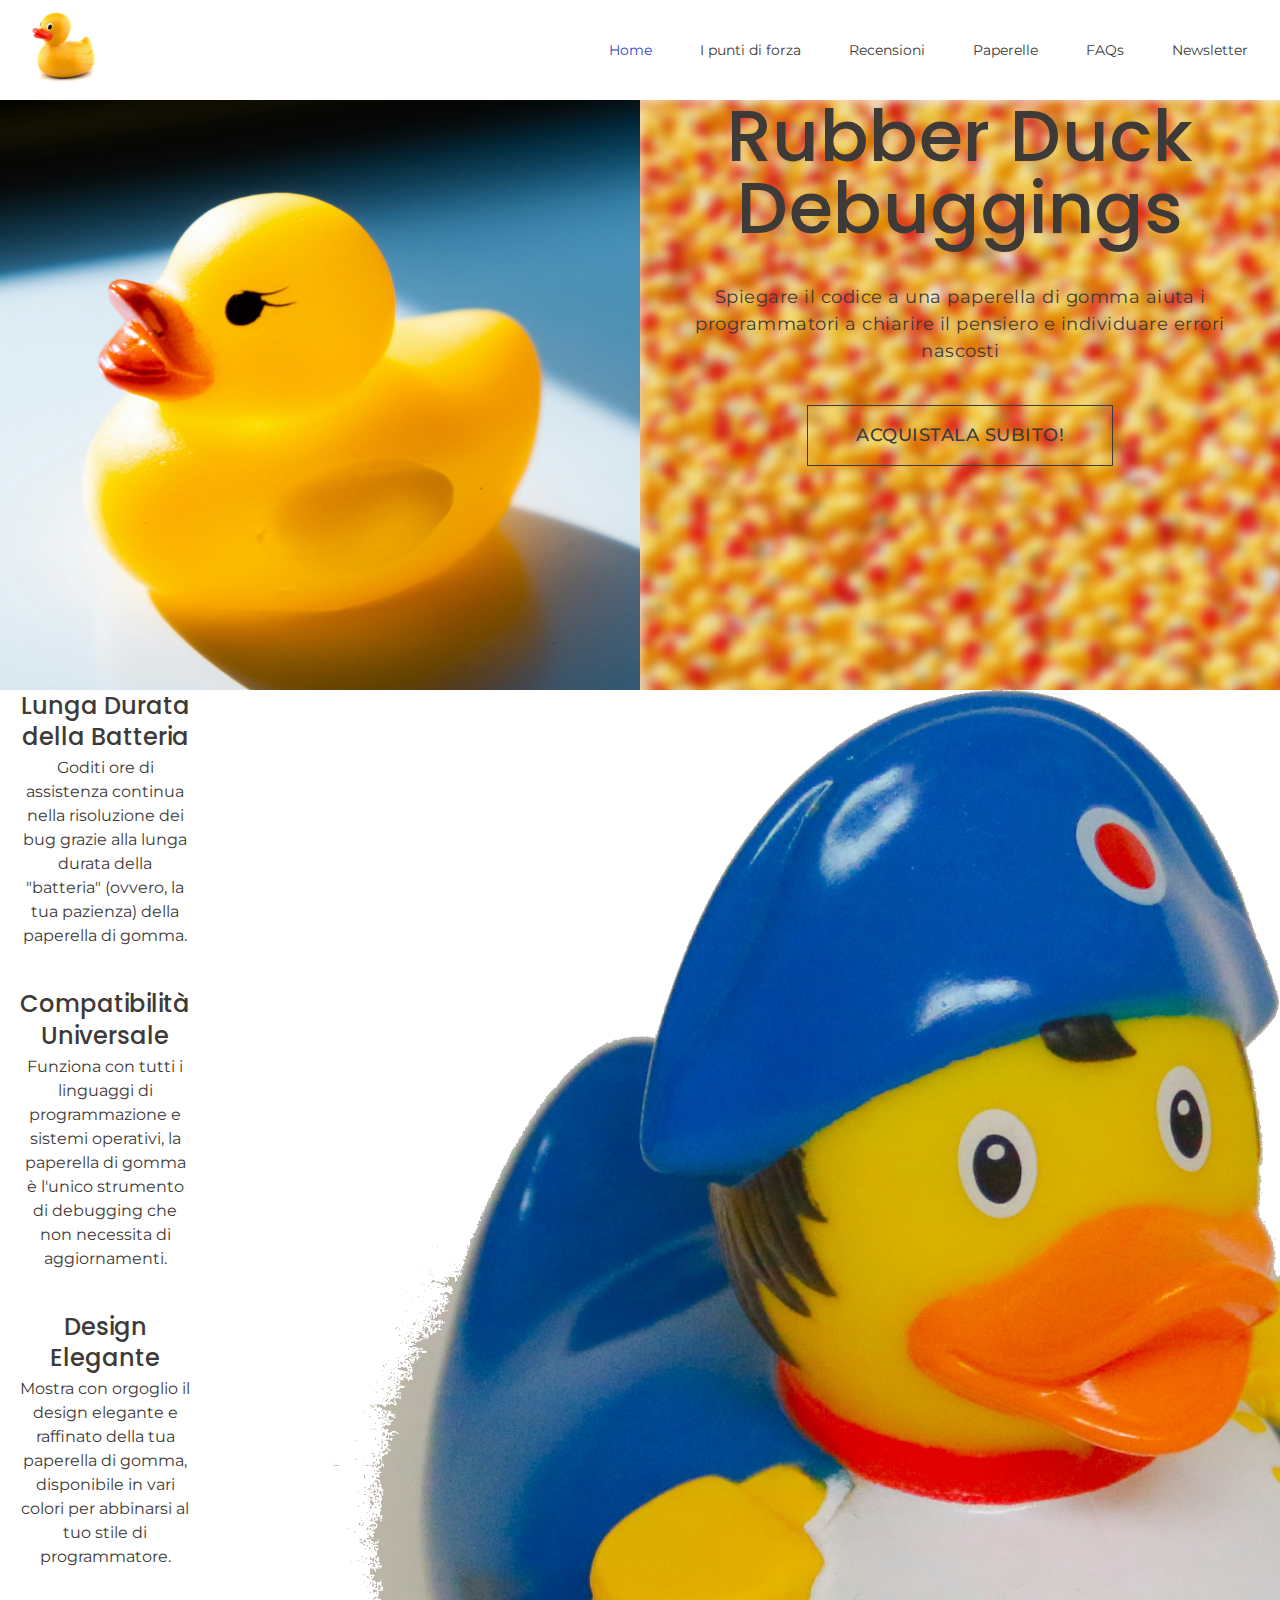
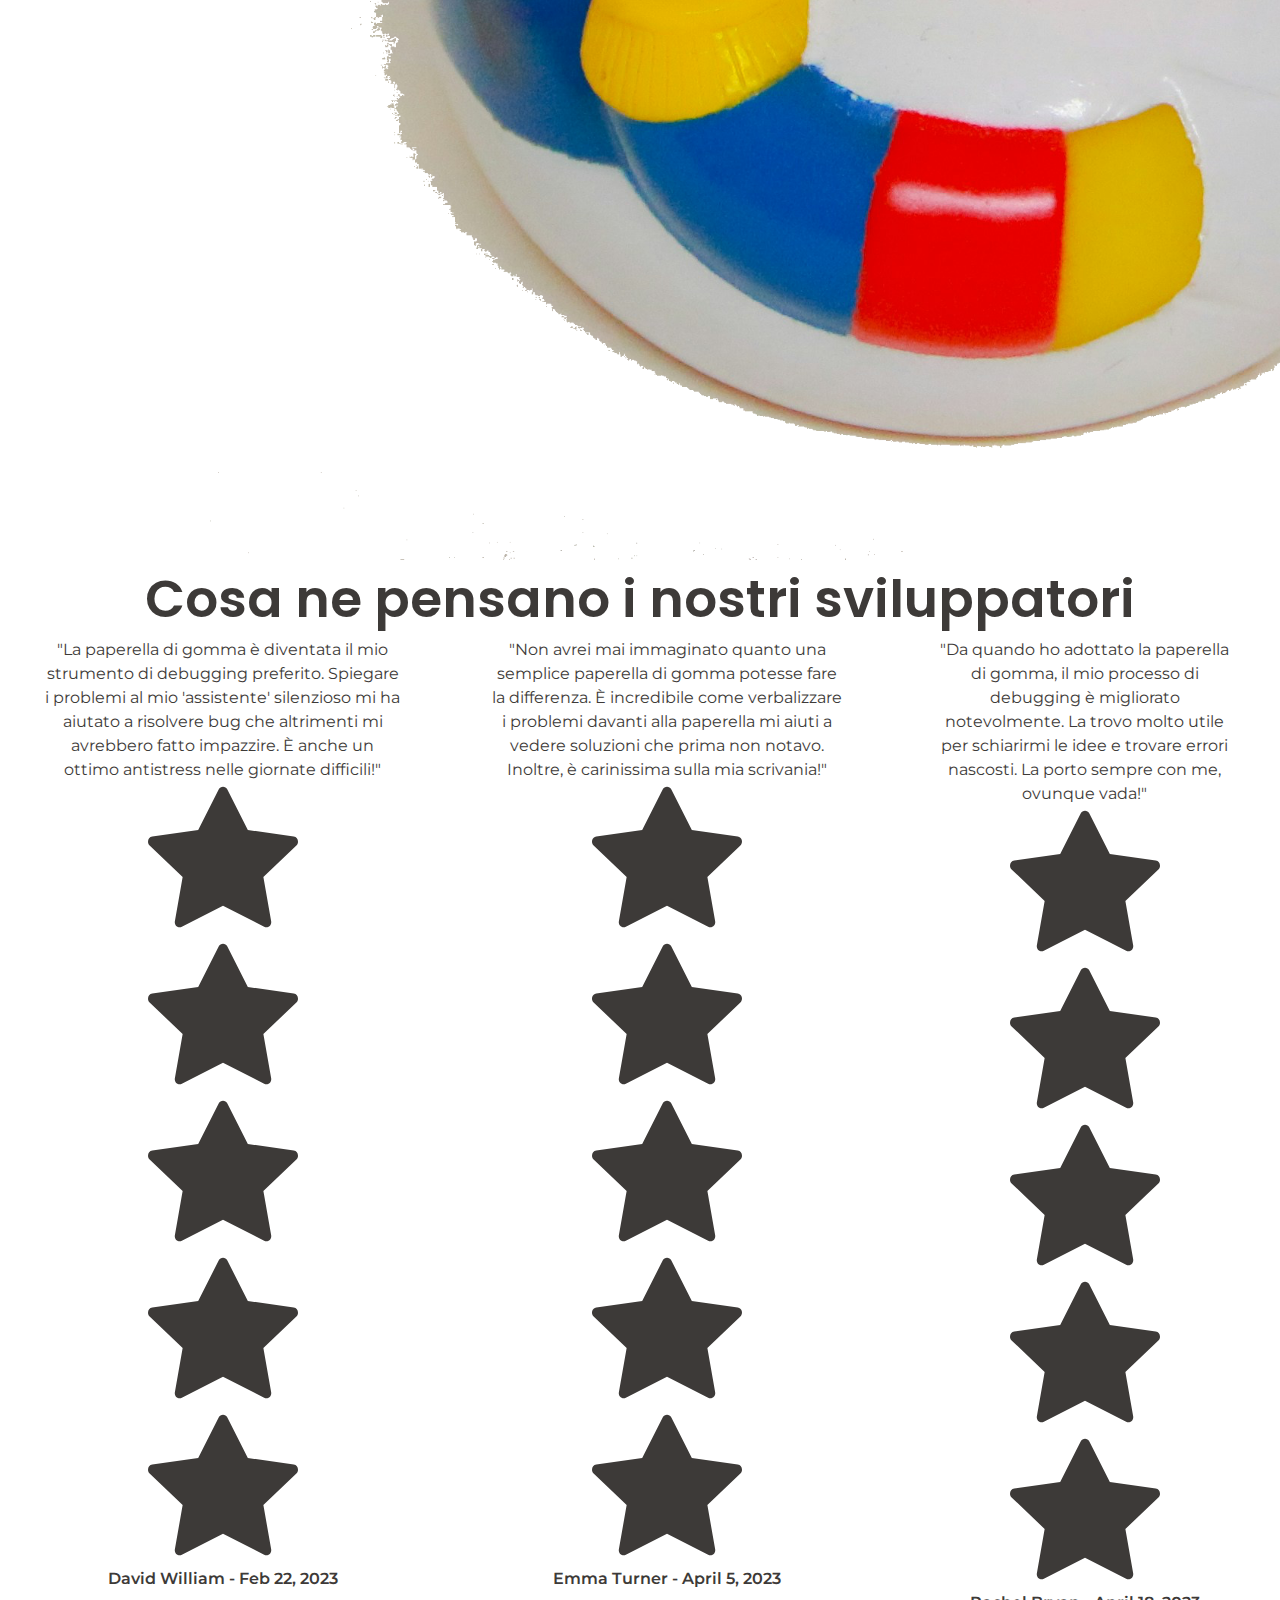
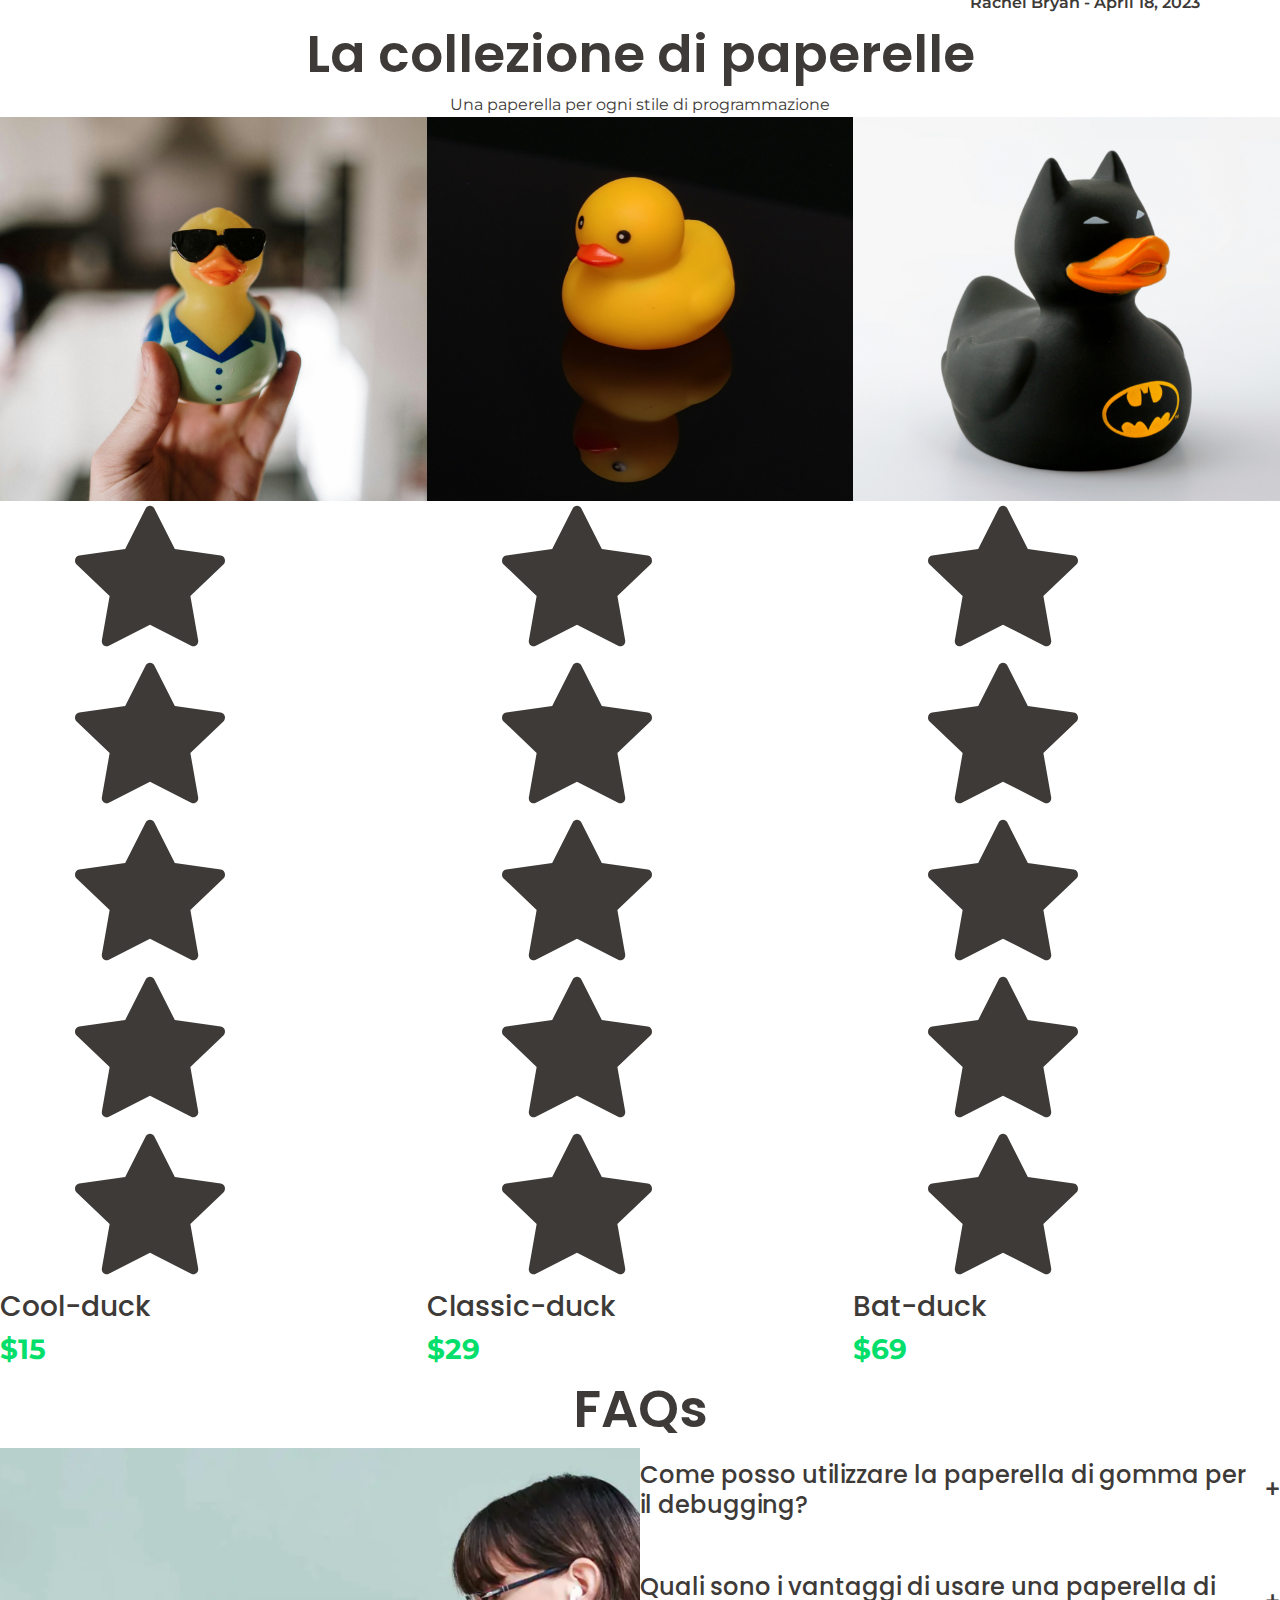
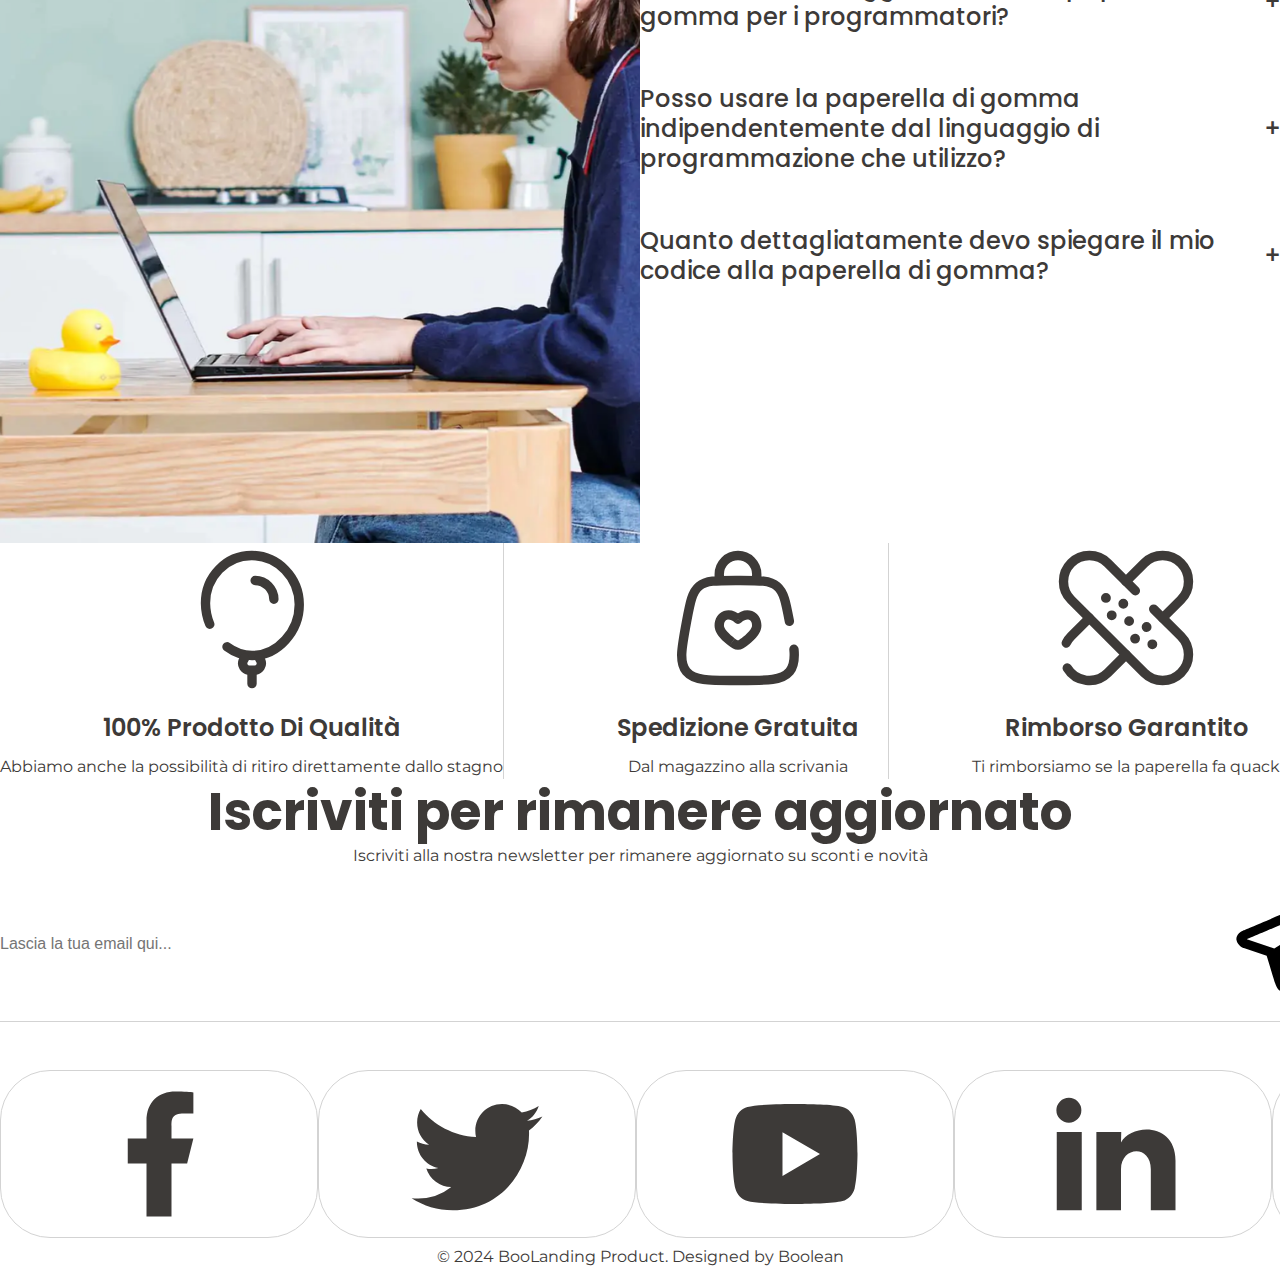
<file: bonus-landing-page/index.html>
<!DOCTYPE html>
<html lang="it">

<head>
      <meta charset="UTF-8">
      <meta name="viewport"
            content="width=device-width, initial-scale=1.0">

      <!-- FAVICON -->
      <link rel="shortcut icon"
            href="./img/fav/favicon.ico"
            type="image/x-icon">

      <!-- FONTS -->
      <link rel="preconnect"
            href="https://fonts.googleapis.com">
      <link rel="preconnect"
            href="https://fonts.gstatic.com"
            crossorigin>
      <link href="https://fonts.googleapis.com/css2?family=Montserrat:ital,wght@0,100..900;1,100..900&family=Poppins:ital,wght@0,100;0,200;0,300;0,400;0,500;0,600;0,700;0,800;0,900;1,100;1,200;1,300;1,400;1,500;1,600;1,700;1,800;1,900&display=swap"
            rel="stylesheet">

      <!-- CSS -->
      <link rel="stylesheet"
            href="./css/reset.css">
      <link rel="stylesheet"
            href="./css/style.css">

      <title>Developer-Friendly Duck</title>
</head>

<body>
      <!-- HEADER -->
      <header class="header flex justify-between">
            <div class="logo py-3 px-8">
                  <a href="index.html"><img src="./img/logo.png"
                             alt="Logo"></a>
            </div>
            <div class="menu py-3 px-8">
                  <ul class="flex gap-12 text-sm h-full align-center">
                        <li><a class="current-page"
                                 href="index.html">Home</a></li>
                        <li><a href="">I punti di forza</a></li>
                        <li><a href="">Recensioni</a></li>
                        <li><a href="">Paperelle</a></li>
                        <li><a href="">FAQs</a></li>
                        <li><a href="">Newsletter</a></li>
                  </ul>
            </div>
      </header>
      <!-- /HEADER -->
      <main>
            <!-- HERO SECTION -->
            <section class="hero flex">
                  <img class="w-1-2 object-fit-cover"
                       src="./img/banner-image.png"
                       alt="A very big duck">
                  <div class="hero-text w-1-2 text-center py-13 px-5p">
                        <h1>Rubber Duck Debuggings</h1>
                        <p>Spiegare il codice a una paperella di gomma aiuta i programmatori a chiarire il pensiero e individuare errori nascosti</p>
                        <a href=""
                           class="btn">Acquistala subito!</a>
                  </div>
            </section>
            <!-- /HERO SECTION -->

            <!-- FEATURES SECTION -->
            <section class="features">
                  <div class="container flex justify-between text-center py-13">
                        <div class="text-col w-1-4">
                              <div>
                                    <h3>Lunga Durata della Batteria</h3>
                                    <p>Goditi ore di assistenza continua nella risoluzione dei bug grazie alla lunga durata della "batteria" (ovvero, la tua pazienza) della paperella di gomma.</p>
                              </div>
                              <div>
                                    <h3>Compatibilità Universale</h3>
                                    <p>Funziona con tutti i linguaggi di programmazione e sistemi operativi, la paperella di gomma è l'unico strumento di debugging che non necessita di aggiornamenti.</p>
                              </div>
                              <div>
                                    <h3>Design Elegante</h3>
                                    <p>Mostra con orgoglio il design elegante e raffinato della tua paperella di gomma, disponibile in vari colori per abbinarsi al tuo stile di programmatore.</p>
                              </div>
                        </div>
                        <img class="w-1-3 object-fit-contain"
                             src="./img/invisible.png"
                             alt="Captain Duck">
                        <div class="text-col w-1-4">
                              <div>
                                    <h3>Resistenza agli Spruzzi</h3>
                                    <p>Perfetta per resistere ai piccoli incidenti con caffè e bevande, la tua paperella di gomma non teme schizzi, mantenendoti sempre pronto per il debugging.</p>
                              </div>
                              <div>
                                    <h3>Portabilità</h3>
                                    <p>Leggera e facile da trasportare, la paperella di gomma può essere il tuo compagno di lavoro ovunque tu vada. Portala con te per un supporto costante</p>
                              </div>
                              <div>
                                    <h3>Promemoria <br> Anti-Stress</h3>
                                    <p>Quando lo stress del codice diventa troppo, spremi la tua paperella di gomma per un rapido sollievo anti-stress, senza bisogno di software complicati.</p>
                              </div>
                        </div>
                  </div>
            </section>
            <!-- /FEATURES SECTION -->

            <!-- REVIEWS SECTION -->
            <section class="reviews">
                  <div class="container py-13 text-center">
                        <h2 class="pb-8">Cosa ne pensano i nostri sviluppatori</h2>
                        <div class="review flex justify-between multiple-items">
                              <div class="w-1-3">
                                    <p>"La paperella di gomma è diventata il mio strumento di debugging preferito. Spiegare i problemi al mio 'assistente' silenzioso mi ha aiutato a risolvere bug che altrimenti mi avrebbero fatto impazzire. È anche un ottimo antistress nelle giornate difficili!"</p>
                                    <div class="stars pt-4 pb-3">
                                          <svg class="star-fill icon-sm">
                                                <use href="./img/icons.svg#star-fill"></use>
                                          </svg>
                                          <svg class="star-fill icon-sm">
                                                <use href="./img/icons.svg#star-fill"></use>
                                          </svg>
                                          <svg class="star-fill icon-sm">
                                                <use href="./img/icons.svg#star-fill"></use>
                                          </svg>
                                          <svg class="star-fill icon-sm">
                                                <use href="./img/icons.svg#star-fill"></use>
                                          </svg>
                                          <svg class="star-fill icon-sm">
                                                <use href="./img/icons.svg#star-fill"></use>
                                          </svg>
                                    </div>
                                    <p class="author">David William - Feb 22, 2023</p>
                              </div>
                              <div class="w-1-3">
                                    <p>"Non avrei mai immaginato quanto una semplice paperella di gomma potesse fare la differenza. È incredibile come verbalizzare i problemi davanti alla paperella mi aiuti a vedere soluzioni che prima non notavo. Inoltre, è carinissima sulla mia scrivania!"</p>
                                    <div class="stars pt-4 pb-3">
                                          <svg class="star-fill icon-sm">
                                                <use href="./img/icons.svg#star-fill"></use>
                                          </svg>
                                          <svg class="star-fill icon-sm">
                                                <use href="./img/icons.svg#star-fill"></use>
                                          </svg>
                                          <svg class="star-fill icon-sm">
                                                <use href="./img/icons.svg#star-fill"></use>
                                          </svg>
                                          <svg class="star-fill icon-sm">
                                                <use href="./img/icons.svg#star-fill"></use>
                                          </svg>
                                          <svg class="star-fill icon-sm">
                                                <use href="./img/icons.svg#star-fill"></use>
                                          </svg>
                                    </div>
                                    <p class="author">Emma Turner - April 5, 2023</p>
                              </div>
                              <div class="w-1-3">
                                    <p>"Da quando ho adottato la paperella di gomma, il mio processo di debugging è migliorato notevolmente. La trovo molto utile per schiarirmi le idee e trovare errori nascosti. La porto sempre con me, ovunque vada!"</p>
                                    <div class="stars pt-4 pb-3">
                                          <svg class="star-fill icon-sm">
                                                <use href="./img/icons.svg#star-fill"></use>
                                          </svg>
                                          <svg class="star-fill icon-sm">
                                                <use href="./img/icons.svg#star-fill"></use>
                                          </svg>
                                          <svg class="star-fill icon-sm">
                                                <use href="./img/icons.svg#star-fill"></use>
                                          </svg>
                                          <svg class="star-fill icon-sm">
                                                <use href="./img/icons.svg#star-fill"></use>
                                          </svg>
                                          <svg class="star-fill icon-sm">
                                                <use href="./img/icons.svg#star-fill"></use>
                                          </svg>
                                    </div>
                                    <p class="author">Rachel Bryan - April 18, 2023</p>
                              </div>
                        </div>
                  </div>
            </section>
            <!-- /REVIEWS SECTION -->

            <!-- COLLECTION SECTION -->
            <section class="collection bg-gray">
                  <div class="container py-13">
                        <h2 class="text-center pb-4">La collezione di paperelle</h2>
                        <p class="text-center pb-8">Una paperella per ogni stile di programmazione</p>
                        <div class="cards flex justify-between">
                              <div class="w-1-3">
                                    <img src="./img/product-item1.png"
                                         alt="Cool-duck (it is really cool)">
                                    <div class="stars pt-4">
                                          <svg class="star-fill icon-sm">
                                                <use href="./img/icons.svg#star-fill"></use>
                                          </svg>
                                          <svg class="star-fill icon-sm">
                                                <use href="./img/icons.svg#star-fill"></use>
                                          </svg>
                                          <svg class="star-fill icon-sm">
                                                <use href="./img/icons.svg#star-fill"></use>
                                          </svg>
                                          <svg class="star-fill icon-sm">
                                                <use href="./img/icons.svg#star-fill"></use>
                                          </svg>
                                          <svg class="star-fill icon-sm">
                                                <use href="./img/icons.svg#star-fill"></use>
                                          </svg>
                                    </div>
                                    <h4>Cool-duck</h4>
                                    <p class="price">&dollar;15</p>
                              </div>
                              <div class="w-1-3">
                                    <img src="./img/product-item2.png"
                                         alt="Classic duck (old but gold)">
                                    <div class="stars pt-4">
                                          <svg class="star-fill icon-sm">
                                                <use href="./img/icons.svg#star-fill"></use>
                                          </svg>
                                          <svg class="star-fill icon-sm">
                                                <use href="./img/icons.svg#star-fill"></use>
                                          </svg>
                                          <svg class="star-fill icon-sm">
                                                <use href="./img/icons.svg#star-fill"></use>
                                          </svg>
                                          <svg class="star-fill icon-sm">
                                                <use href="./img/icons.svg#star-fill"></use>
                                          </svg>
                                          <svg class="star-fill icon-sm">
                                                <use href="./img/icons.svg#star-fill"></use>
                                          </svg>
                                    </div>
                                    <h4>Classic-duck</h4>
                                    <p class="price">&dollar;29</p>
                              </div>
                              <div class="w-1-3">
                                    <img src="./img/product-item3.png"
                                         alt="Bat-duck (sold without duck-mobile)">
                                    <div class="stars pt-4">
                                          <svg class="star-fill icon-sm">
                                                <use href="./img/icons.svg#star-fill"></use>
                                          </svg>
                                          <svg class="star-fill icon-sm">
                                                <use href="./img/icons.svg#star-fill"></use>
                                          </svg>
                                          <svg class="star-fill icon-sm">
                                                <use href="./img/icons.svg#star-fill"></use>
                                          </svg>
                                          <svg class="star-fill icon-sm">
                                                <use href="./img/icons.svg#star-fill"></use>
                                          </svg>
                                          <svg class="star-fill icon-sm">
                                                <use href="./img/icons.svg#star-fill"></use>
                                          </svg>
                                    </div>
                                    <h4>Bat-duck</h4>
                                    <p class="price">&dollar;69</p>
                              </div>
                        </div>
                  </div>
            </section>
            <!-- /COLLECTION SECTION -->

            <!-- FAQ SECTION -->
            <section class="faq">
                  <div class="container py-13">
                        <h2 class="text-center pb-3">FAQs</h2>
                        <div class="flex">
                              <img class="w-1-2"
                                   src="./img/single-image2.png"
                                   alt="Esempio di come funziona la paperella">
                              <div class="faq-text w-1-2 px-6 py-3">
                                    <details>
                                          <summary>Come posso utilizzare la paperella di gomma per il debugging?</summary>
                                          <hr>
                                          <p>
                                                Il rubber duck debugging è semplice: spiega il tuo codice alla paperella di gomma come se fosse un collega. Descrivendo ogni passo, potresti individuare errori o capire meglio il problema. La paperella non risponde, ma ti aiuta a chiarire i tuoi pensieri.
                                          </p>
                                    </details>
                                    <details>
                                          <summary>Quali sono i vantaggi di usare una paperella di gomma per i programmatori?</summary>
                                          <hr>
                                          <p>
                                                La paperella di gomma aiuta i programmatori a pensare in modo critico e a verbalizzare i problemi. Questo processo può portare a nuove intuizioni e soluzioni. Inoltre, è un ottimo strumento antistress e aggiunge un tocco di personalità alla scrivania.
                                          </p>
                                    </details>
                                    <details>
                                          <summary>Posso usare la paperella di gomma indipendentemente dal linguaggio di programmazione che utilizzo?</summary>
                                          <hr>
                                          <p>
                                                Assolutamente sì! La paperella di gomma è universale e funziona con qualsiasi linguaggio di programmazione. Non importa se stai scrivendo in Python, Java, C++ o qualsiasi altro linguaggio, la paperella sarà sempre pronta ad ascoltarti.
                                          </p>
                                    </details>
                                    <details>
                                          <summary>Quanto dettagliatamente devo spiegare il mio codice alla paperella di gomma?</summary>
                                          <hr>
                                          <p>
                                                Dovresti spiegare ogni dettaglio del tuo codice. Più sei dettagliato, più è probabile che tu scopra errori o ottenga nuove prospettive. Questo processo ti costringe a rivedere attentamente ogni parte del tuo lavoro.
                                          </p>
                                    </details>
                              </div>
                        </div>
                  </div>
            </section>
            <!-- /FAQ SECTION -->

            <!-- WHYBUY SECTION -->
            <section class="whybuy">
                  <div class="container flex justify-between text-center py-13">
                        <div class="w-1-3 px-6">
                              <svg class="icon-md blue">
                                    <use href="./img/icons.svg#balloon"></use>
                              </svg>
                              <h3 class="py-3">100% Prodotto Di Qualità</h3>
                              <p>Abbiamo anche la possibilità di ritiro direttamente dallo stagno</p>
                        </div>
                        <div class="w-1-3 px-6">
                              <svg class="icon-md blue">
                                    <use href="./img/icons.svg#bag-heart"></use>
                              </svg>
                              <h3 class="py-3">Spedizione Gratuita</h3>
                              <p>Dal magazzino alla scrivania</p>
                        </div>
                        <div class="w-1-3 px-6">
                              <svg class="icon-md blue">
                                    <use href="./img/icons.svg#handiplast"></use>
                              </svg>
                              <h3 class="py-3">Rimborso Garantito</h3>
                              <p>Ti rimborsiamo se la paperella fa quack</p>
                        </div>
                  </div>
            </section>
            <!-- /WHYBUY SECTION -->

            <!-- CTA SECTION -->
            <section class="cta bg-gray">
                  <div class="container-sm text-center py-13">
                        <h2>Iscriviti per rimanere aggiornato</h2>
                        <p class="py-5">Iscriviti alla nostra newsletter per rimanere aggiornato su sconti e novità</p>
                        <form class="newsletter">
                              <input name="email"
                                     autocomplete="off"
                                     type="email"
                                     placeholder="Lascia la tua email qui..."
                                     required>
                              <button type="submit">
                                    <svg class="icon-lg green">
                                          <use href="./img/icons.svg#send"></use>
                                    </svg>
                              </button>
                        </form>
                        <ul class="social flex justify-center gap-4 pt-12">
                              <a href="">
                                    <svg class="icon-lg green">
                                          <use href="./img/icons.svg#facebook"></use>
                                    </svg>
                              </a>
                              <a href="">
                                    <svg class="icon-lg green">
                                          <use href="./img/icons.svg#twitter"></use>
                                    </svg>
                              </a>
                              <a href="">
                                    <svg class="icon-lg green">
                                          <use href="./img/icons.svg#youtube"></use>
                                    </svg>
                              </a>
                              <a href="">
                                    <svg class="icon-lg green">
                                          <use href="./img/icons.svg#linkedin"></use>
                                    </svg>
                              </a>
                              <a href="">
                                    <svg class="icon-lg green">
                                          <use href="./img/icons.svg#instagram"></use>
                                    </svg>
                              </a>


                        </ul>
                  </div>
            </section>
            <!-- /CTA SECTION -->

      </main>

      <!-- FOOTER -->
      <footer>
            <div class="container-sm text-center py-5">
                  <p>&copy; 2024 BooLanding Product. Designed by Boolean</p>
            </div>
      </footer>
      <!-- /FOOTER -->
</body>

</html>
</file>
<file: bonus-landing-page/css/style.css>
@import url(./utilities.css);
@import url(./typography.css);

:root {
    /* COLORS */
    --blue: #2e45cc;
    --green: #04df6c;
    --black: #3d3a38;

    /* SPACING */
    --header-height: 100px;
}

/* HEADER */

.header {
    height: var(--header-height);
}

.header .menu a:hover {
    text-decoration: underline;
}

.header .current-page {
    color: rgb(51, 68, 196);
}

/* /HEADER */

/* HERO */
.hero {
    max-height: 590px;
}

.hero img {
    object-position: center;
}

.hero-text {
    background-image: url(../img/banner-bg.png);
}

.hero-text p {
    padding: 2.5rem 3rem;
    font-size: 1.125rem;
    letter-spacing: 0.5px;
}

.hero-text .btn {
    display: inline-block;
    border: 1px solid var(--black);
    padding: 1rem 3rem;
    text-transform: uppercase;
    letter-spacing: 0.5px;
    font-size: 1.125rem;
    font-weight: 500;
}

.hero-text .btn:hover {
    color: #fff;
    background-color: var(--black);
}

/* /HERO */

/* FEATURES */
.features .text-col > div {
    padding-bottom: 2.5rem;
}

.features .text-col > div:last-child {
    padding-bottom: 0;
}

.features .text-col p {
    padding-top: 0.25rem;
    padding-left: 1.25rem;
    padding-right: 1.25rem;
}

/* /FEATURES */

/* REVIEWS */
.review > div {
    padding: 0 2.75rem;
}

.reviews i {
    padding: 1rem 0;
}

.review p.author {
    font-weight: 600;
}

/* /REVIEWS */

/* COLLECTION */
.collection .price {
    color: var(--green);
}

.collection i {
    padding-top: 1rem;
}

.collection h4 {
    font-weight: 500;
    font-size: 1.75rem;
}

.collection .price {
    font-size: 1.75rem;
    font-weight: 700;
}

/* /COLLECTION */

/* FAQ */
.faq img {
    align-self: flex-start;
}

.faq-text details {
    padding-bottom: 3.25rem;
}

.faq-text details:last-child {
    padding-bottom: 0;
}

.faq-text summary {
    font-family: Poppins, sans-serif;
    font-weight: 500;
    line-height: 1.25;
    color: var(--black);
    font-size: 1.5rem;
    display: flex;
    justify-content: space-between;
    align-items: center;
    list-style: none;
    gap: 0.5rem;
}

.faq-text summary::marker {
    display: none;
}

.faq-text summary::after {
    content: "+";
    font-size: 1.5rem;
}

.faq-text details[open] summary::after {
    content: "-";
}

.faq-text hr {
    border: none;
    height: 1px;
    background-color: lightgray;
    margin-top: 0.75rem;
    margin-bottom: 0.75rem;
}

.faq-text p {
    padding-left: 20px;
    padding-right: 20px;
}

/* /FAQ */

/* WHYBUY */
.whybuy .container > div {
    border-right: #d3d3d3 solid 1px;
}

.whybuy .container > div:last-child {
    border-right: 0;
}

.whybuy h3 {
    font-weight: 600;
}

/* /WHYBUY */

/* CTA */
.cta h2 {
    font-weight: 700;
    line-height: 1.25;
}

.cta form {
    display: flex;
    justify-content: space-between;
    border-bottom: 1px solid #d3d3d3;
}

.cta input {
    vertical-align: middle;
    color: var(--black);
    border: 0;
    font-size: 16px;
    background-color: inherit;
    width: -webkit-fill-available;
}

.cta input:focus-visible {
    outline: 0;
}

.cta button {
    vertical-align: middle;
    width: 10%;
    background: inherit;
    border: 0;
}

.cta button:hover {
    cursor: pointer;
}

.cta .social svg {
    border: #d3d3d3 1px solid;
    border-radius: 50px;
    padding: 0.5rem;
}

/* /CTA */
</file>
